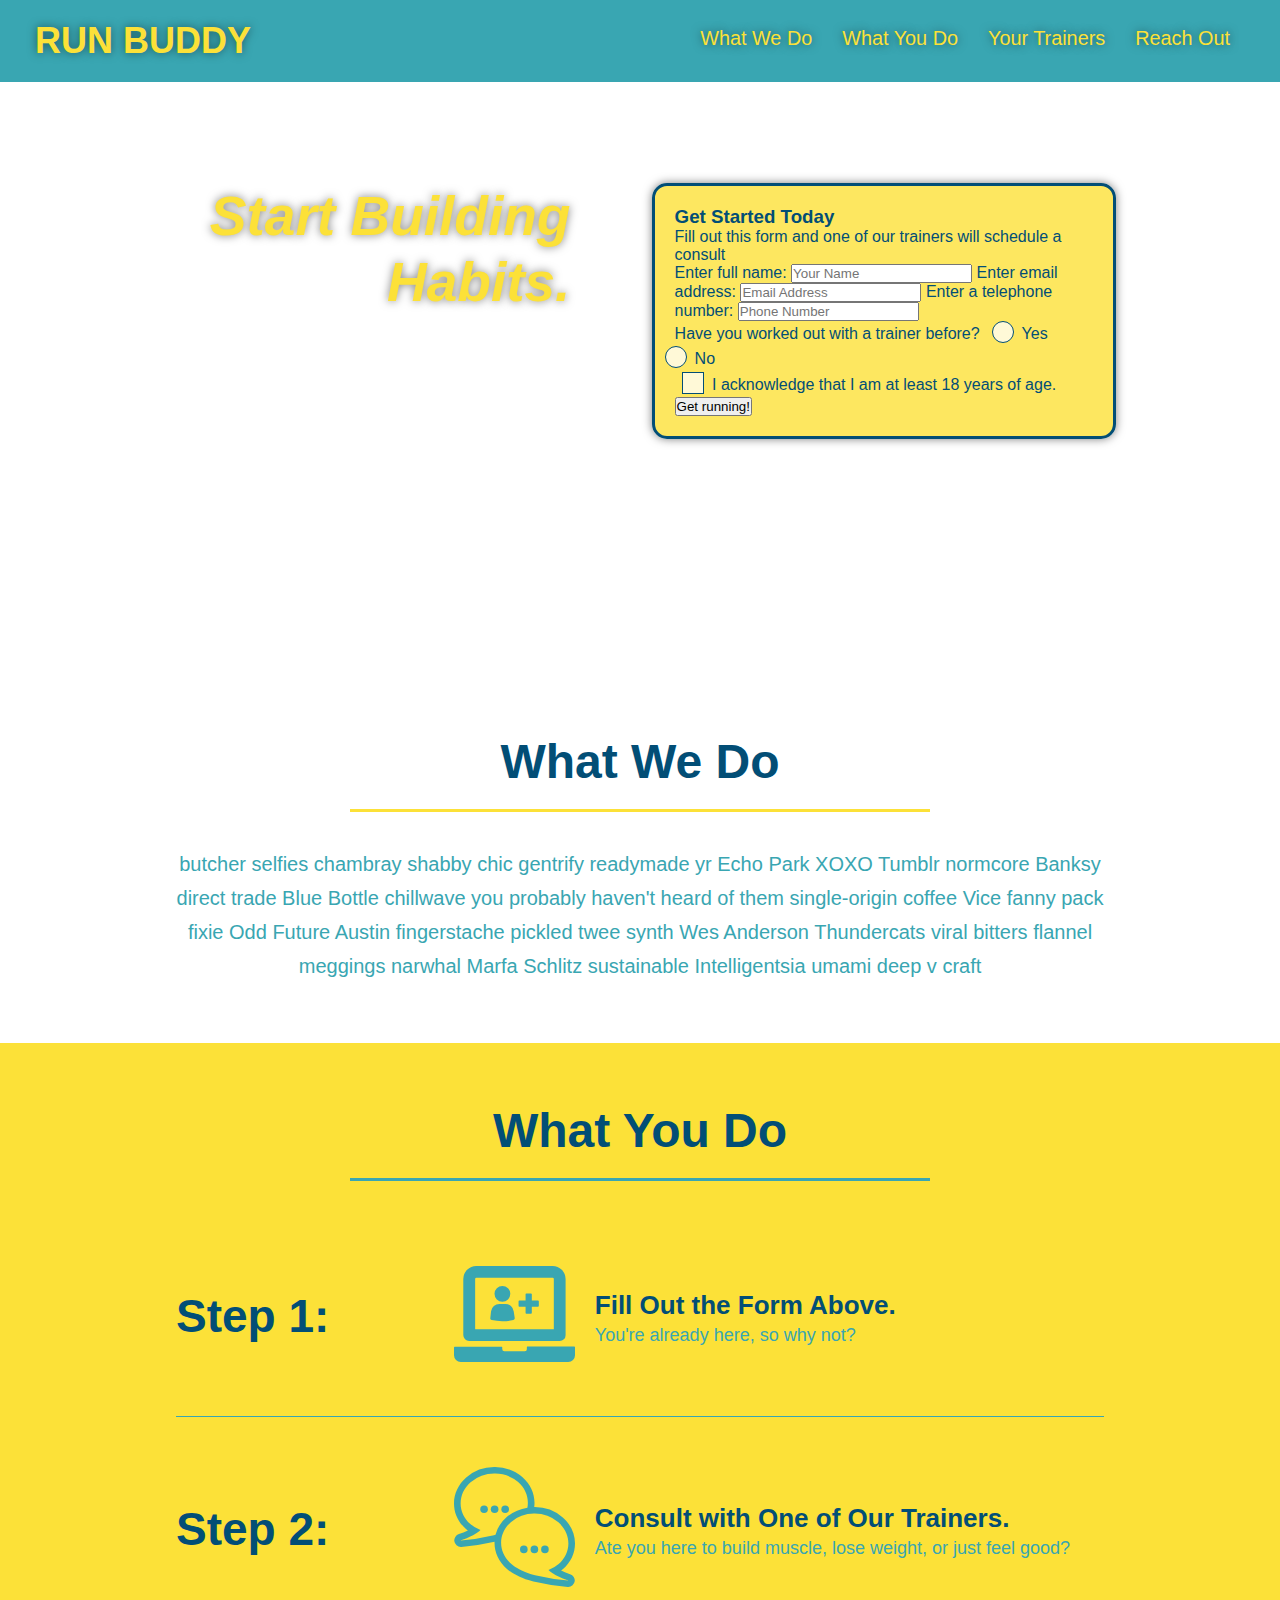
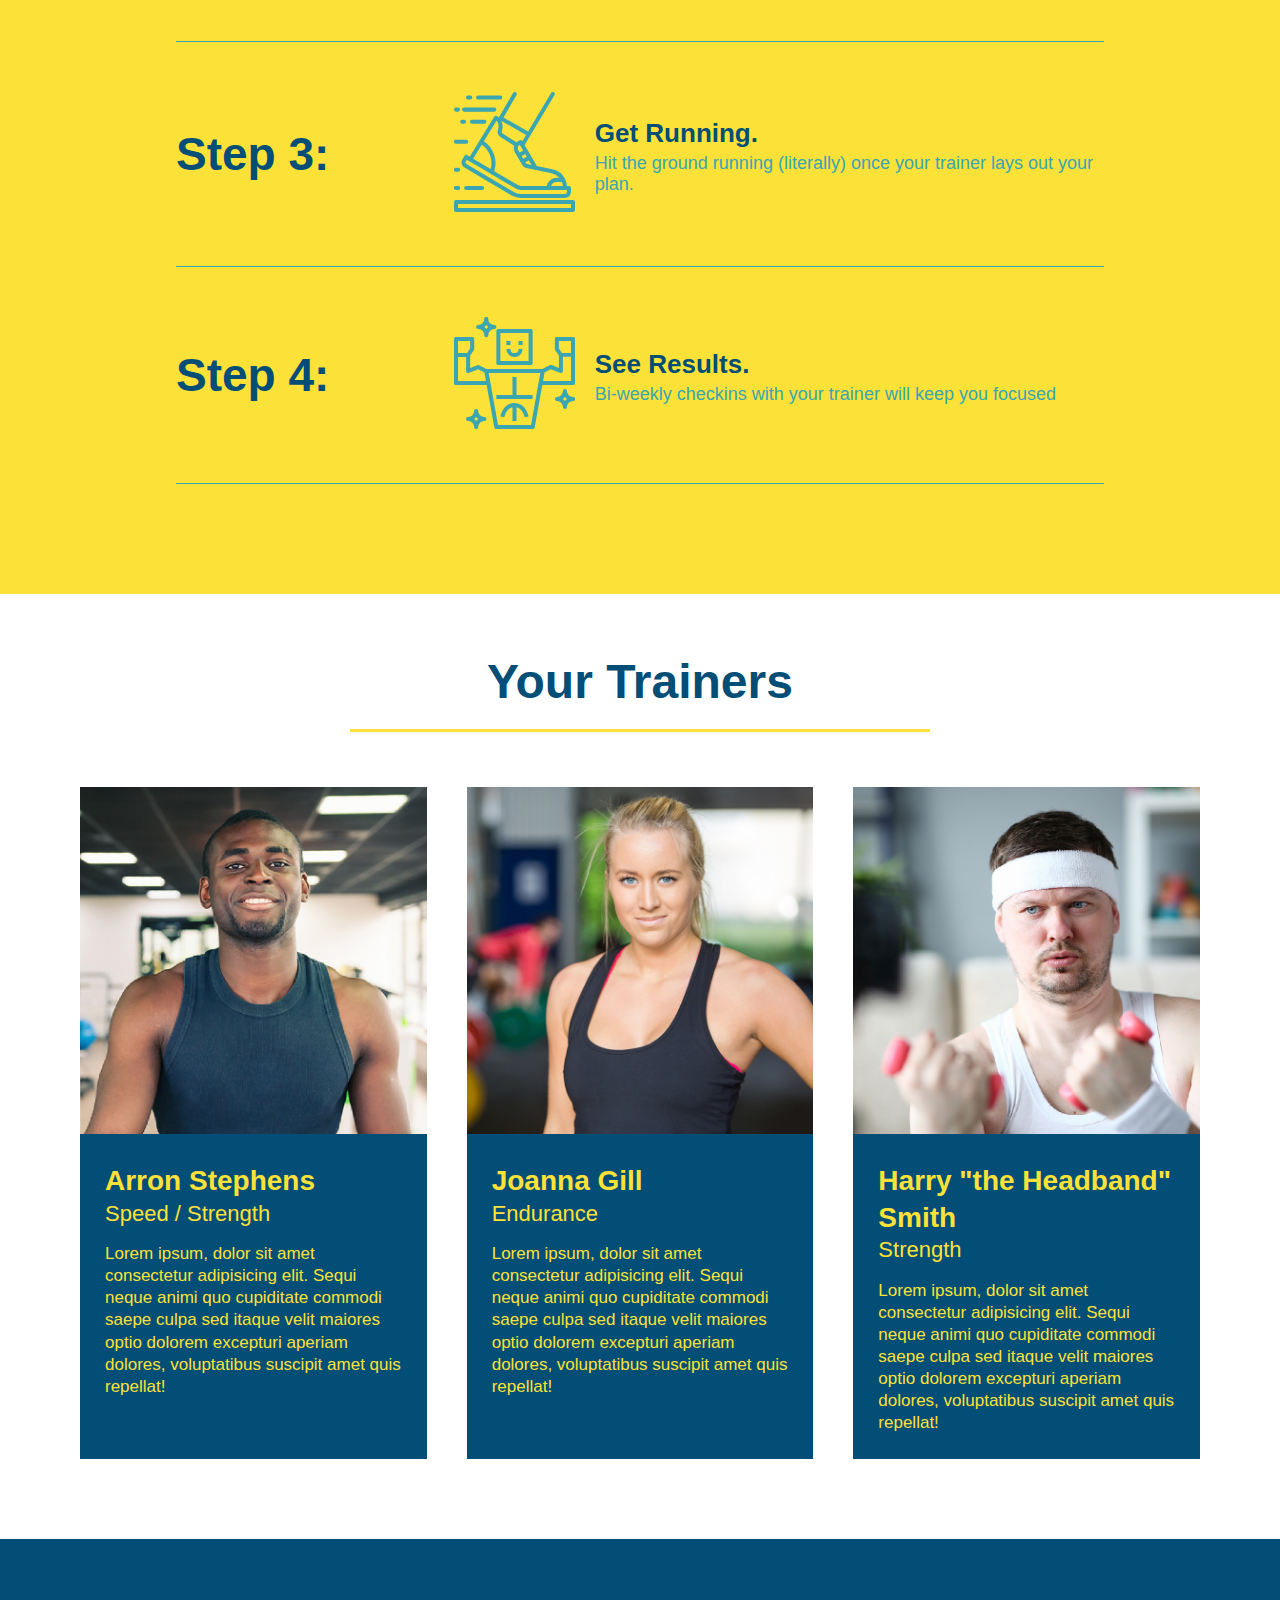
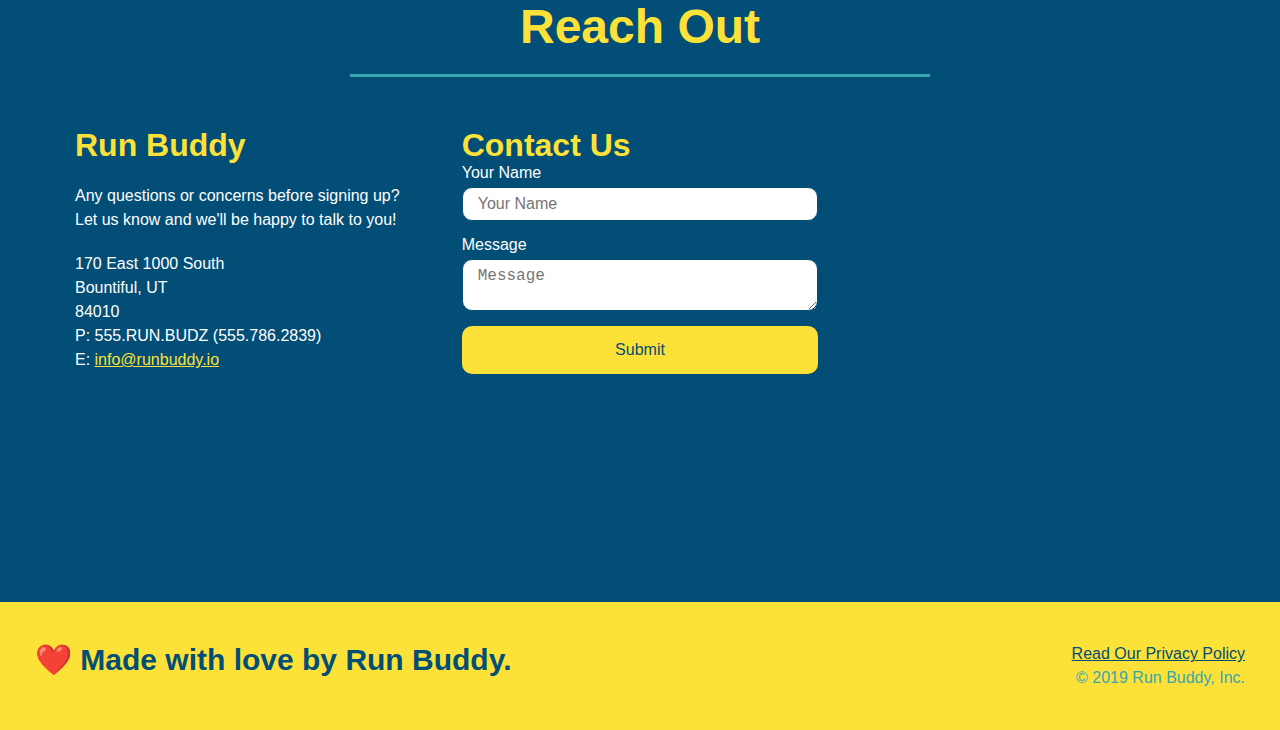
<file: index.html>
<!DOCTYPE html>
<html lang="en">
    <head>
        <meta charset="UTF-8" />
        <meta name="viewport" content="width=device-width, initial-scale=1.0" />
        <title>Run Buddy</title>
        <link rel="stylesheet" href="./assets/css/style.css" />
    </head>
    <body>
        <!-- navigation -->
        <header>
            <h1>
                <a href="/">RUN BUDDY</a>
            </h1>
            <nav>
                <!-- Unordered list element -->
                <ul>
                    <!-- List item element -->
                    <li>
                        <!-- Anchor element -->
                        <a href="#what-we-do">What We Do</a>
                    </li>
                    <li>
                        <a href="#what-you-do">What You Do</a>
                    </li>
                    <li>
                        <a href="#your-trainers">Your Trainers</a>
                    </li>
                    <li>
                        <a href="#reach-out">Reach Out</a>
                    </li>
                </ul>
            </nav>
        </header>

        <!-- hero/jumbotron -->
        <section class="hero">
            <div class="hero-cta">
                <h2>Start Building Habits.</h2>
                <p>
                seitan heirloom post-ironic pop-up iPhone mlkshk hella selfies fashion axe occupy readymade put a bird on it messenger bag Wes Anderson Schlitz plaid Bushwick church-key lo-fi skateboard slow-carb hashtag trust fund Williamsburg biodiesel fixie farm-to-table 8-bit banjo XOXO Banksy chillwave bicycle rights retro cliche tattooed bespoke irony mumblecore Shoreditch deep v polaroid McSweeney's bitters cray gentrify tofu Marfa you probably haven't heard of them yr banh mi asymmetrical art party selvage letterpress High Life.
                </p>
            </div>
            <div class="hero-form">
                <h3>Get Started Today</h3>
                <p>Fill out this form and one of our trainers will schedule a consult</p>
                <form>
                    <label for="name">Enter full name:</label>
                    <input type="text" placeholder="Your Name" name="name" id="name" />
                    <label for="email">Enter email address:</label>
                    <input type="email" placeholder="Email Address" name="email" id="email" />
                    <label for="phone">Enter a telephone number:</label>
                    <input type="tel" placeholder="Phone Number" name="phone" id="phone" />
                    <p>
                        Have you worked out with a trainer before?
                        <span class="radio-wrapper">
                            <input type="radio" name="trainer-confirm" id="trainer-yes" />
                            <label for="trainer-yes">Yes</label>
                        </span>
                        <span class="radio-wrapper">
                            <input type="radio" name="trainer-confirm" id="trainer-no" />
                            <label for="trainer-no">No</label>
                        </span>
                    </p>
                    <p>
                        <span class="checkbox-wrapper">
                            <input type="checkbox" name="age-confirm" id="checkbox" />
                            <label for="checkbox">I acknowledge that I am at least 18 years of age.</label>
                        </span>
                    </p>
                    <button type="submit">
                        Get running!
                    </button>
                </form>
            </div>
        </section>

        <!-- "what we do" section -->
        <section id="what-we-do" class="intro">
            <div class="flex-row">
                <h2 class="section-title primary-border">
                    What We Do
                </h2>
            </div>
            <div class="flex-row">
                <p>
                    butcher selfies chambray shabby chic gentrify readymade yr Echo Park XOXO Tumblr normcore Banksy direct trade Blue Bottle chillwave you probably haven't heard of them single-origin coffee Vice fanny pack fixie Odd Future Austin fingerstache pickled twee synth Wes Anderson Thundercats viral bitters flannel meggings narwhal Marfa Schlitz sustainable Intelligentsia umami deep v craft  
                </p>
            </div>
        </section>

        <!-- "what you do" section -->
        <section id="what-you-do" class="steps">
            <div class="flex-row">
                <h2 class="section-title secondary-border">
                    What You Do
                </h2>
            </div>
            
            <div class="step">
                <h3>Step 1:</h3>
                <div class="step-info">
                    <div class="step-img">
                        <img src="./assets/images/step-1.svg" alt="" />
                    </div>
                    <div class="step-text">
                        <h4>Fill Out the Form Above.</h4>
                        <p>You're already here, so why not?</p>
                    </div>
                </div>
            </div>

            <div class="step">
                <h3>Step 2:</h3>
                <div class="step-info">
                    <div class="step-img">
                        <img src="./assets/images/step-2.svg" alt="" />
                    </div>
                    <div class="step-text">
                        <h4>Consult with One of Our Trainers.</h4>
                        <p>Ate you here to build muscle, lose weight, or just feel good?</p>
                    </div>
                </div>
            </div>

            <div class="step">
                <h3>Step 3:</h3>
                <div class="step-info">
                    <div class="step-img">
                        <img src="./assets/images/step-3.svg" alt="" />
                    </div>
                    <div class="step-text">
                        <h4>Get Running.</h4>
                        <p>Hit the ground running (literally) once your trainer lays out your plan.</p>
                    </div>
                </div>
            </div>

            <div class="step">
                <h3>Step 4:</h3>
                <div class="step-info">
                    <div class="step-img">
                        <img src="./assets/images/step-4.svg" alt="" />
                    </div>
                    <div class="step-text">
                        <h4>See Results.</h4>
                        <p>Bi-weekly checkins with your trainer will keep you focused</p>
                    </div>
                </div>
            </div>
        </section>

        <!-- "your trainers" section -->
        <section id="your-trainers">
            <div class="flex-row">
                <h2 class="section-title primary-border">
                    Your Trainers
                </h2>
            </div>
            <div class="trainers">
                <article class="trainer">
                    <img src="./assets/images/01-05-trainers/trainer-1.jpg" alt="Arron Stephens in his workout clothes, ready to pump iron" />
                    <div class="trainer-bio">
                        <h3 class="trainer-name">Arron Stephens</h3>
                        <h4 class="trainer-role">Speed / Strength</h4>
                        <p>
                            Lorem ipsum, dolor sit amet consectetur adipisicing elit. Sequi neque animi quo cupiditate commodi saepe culpa sed
                            itaque velit maiores optio dolorem excepturi aperiam dolores, voluptatibus suscipit amet quis repellat!
                        </p>
                    </div>
                </article>
                <article class="trainer">
                    <img src="./assets/images/01-05-trainers/trainer-2.jpg" alt="Joanna Gill cooling off after a workout" />
                    <div class="trainer-bio">
                        <h3 class="trainer-name">Joanna Gill</h3>
                        <h4 class="trainer-role">Endurance</h4>
                        <p>
                            Lorem ipsum, dolor sit amet consectetur adipisicing elit. Sequi neque animi quo cupiditate commodi saepe culpa sed
                            itaque velit maiores optio dolorem excepturi aperiam dolores, voluptatibus suscipit amet quis repellat!
                        </p>
                    </div>
                </article>
                <article class="trainer">
                    <img src="./assets/images/01-05-trainers/trainer-3.jpg" alt="Harry Smith wearing a headband and lifting comically small pink weights" />
                    <div class="trainer-bio">
                        <h3 class="trainer-name">Harry "the Headband" Smith</h3>
                        <h4 class="trainer-role">Strength</h4>
                        <p>
                            Lorem ipsum, dolor sit amet consectetur adipisicing elit. Sequi neque animi quo cupiditate commodi saepe culpa sed
                            itaque velit maiores optio dolorem excepturi aperiam dolores, voluptatibus suscipit amet quis repellat!
                        </p>
                    </div>
                </article>
            </div>
        </section>

        <!-- "reach out" section -->
        <section id="reach-out" class="contact">
            <div class="flex-row">
                <h2 class="section-title secondary-border">
                    Reach Out
                </h2>
            </div>
            <div class="contact-info">
                <div>
                    <h3>Run Buddy</h3>
                    <p>
                        Any questions or concerns before signing up?
                        <br />
                        Let us know and we'll be happy to talk to you!
                    </p>

                    <address>
                        170 East 1000 South <br/>
                        Bountiful, UT <br/>
                        84010 <br />
                        P: 555.RUN.BUDZ (555.786.2839)<br/>
                        E: <a href="mailto:info@runbuddy.io">info@runbuddy.io</a>
                    </address>

                </div>

                <div class="contact-form">
                    <h3>Contact Us</h3>
                    <form>
                        <label for="contact-name">Your Name</label>
                        <input type="text" id="contact-name" placeholder="Your Name" />
                
                        <label for="contact-message">Message</label>
                        <textarea id="contact-message" placeholder="Message"></textarea>
                
                        <button type="submit">Submit</button>
                    </form>
                </div>

                <iframe 
                src="https://www.google.com/maps/embed?pb=!1m18!1m12!1m3!1d3016.660239959687!2d-111.8768672430954!3d40.87932986010358!2m3!1f0!2f0!3f0!3m2!1i1024!2i768!4f13.1!3m3!1m2!1s0x8752f7edb2f5f105%3A0xa8e3f8367da52e13!2s170%20E%201000%20S%2C%20Bountiful%2C%20UT%2084010!5e0!3m2!1sen!2sus!4v1643474923451!5m2!1sen!2sus"
                style="border:0;" 
                allowfullscreen="" 
                loading="lazy">
                </iframe>
                
            </div>
        </section>

        <!-- footer -->
        <footer>
            <h2>❤️ Made with love by Run Buddy.</h2>
            <div>
                <a href="./privacy-policy.html">Read Our Privacy Policy</a><br />
                &copy; 2019 Run Buddy, Inc.
            </div>
        </footer>

    </body>
</html>
</file>
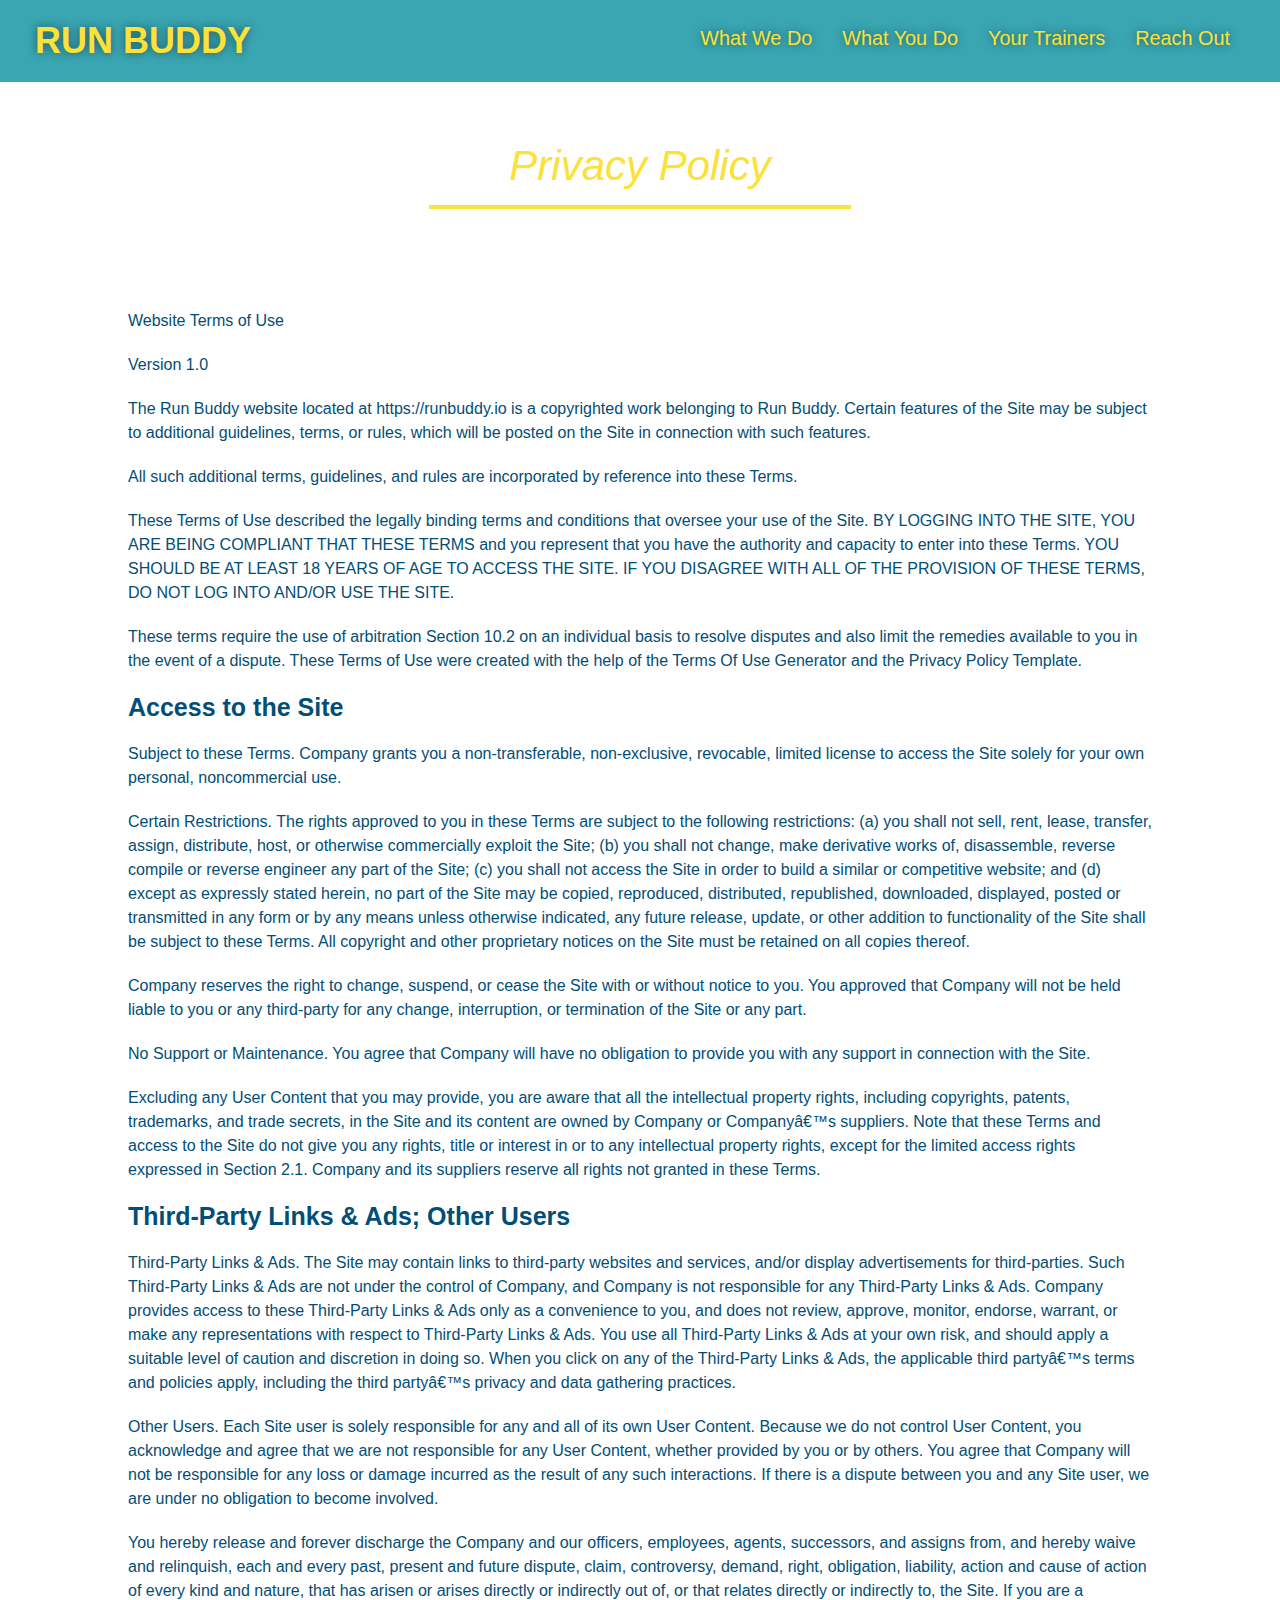
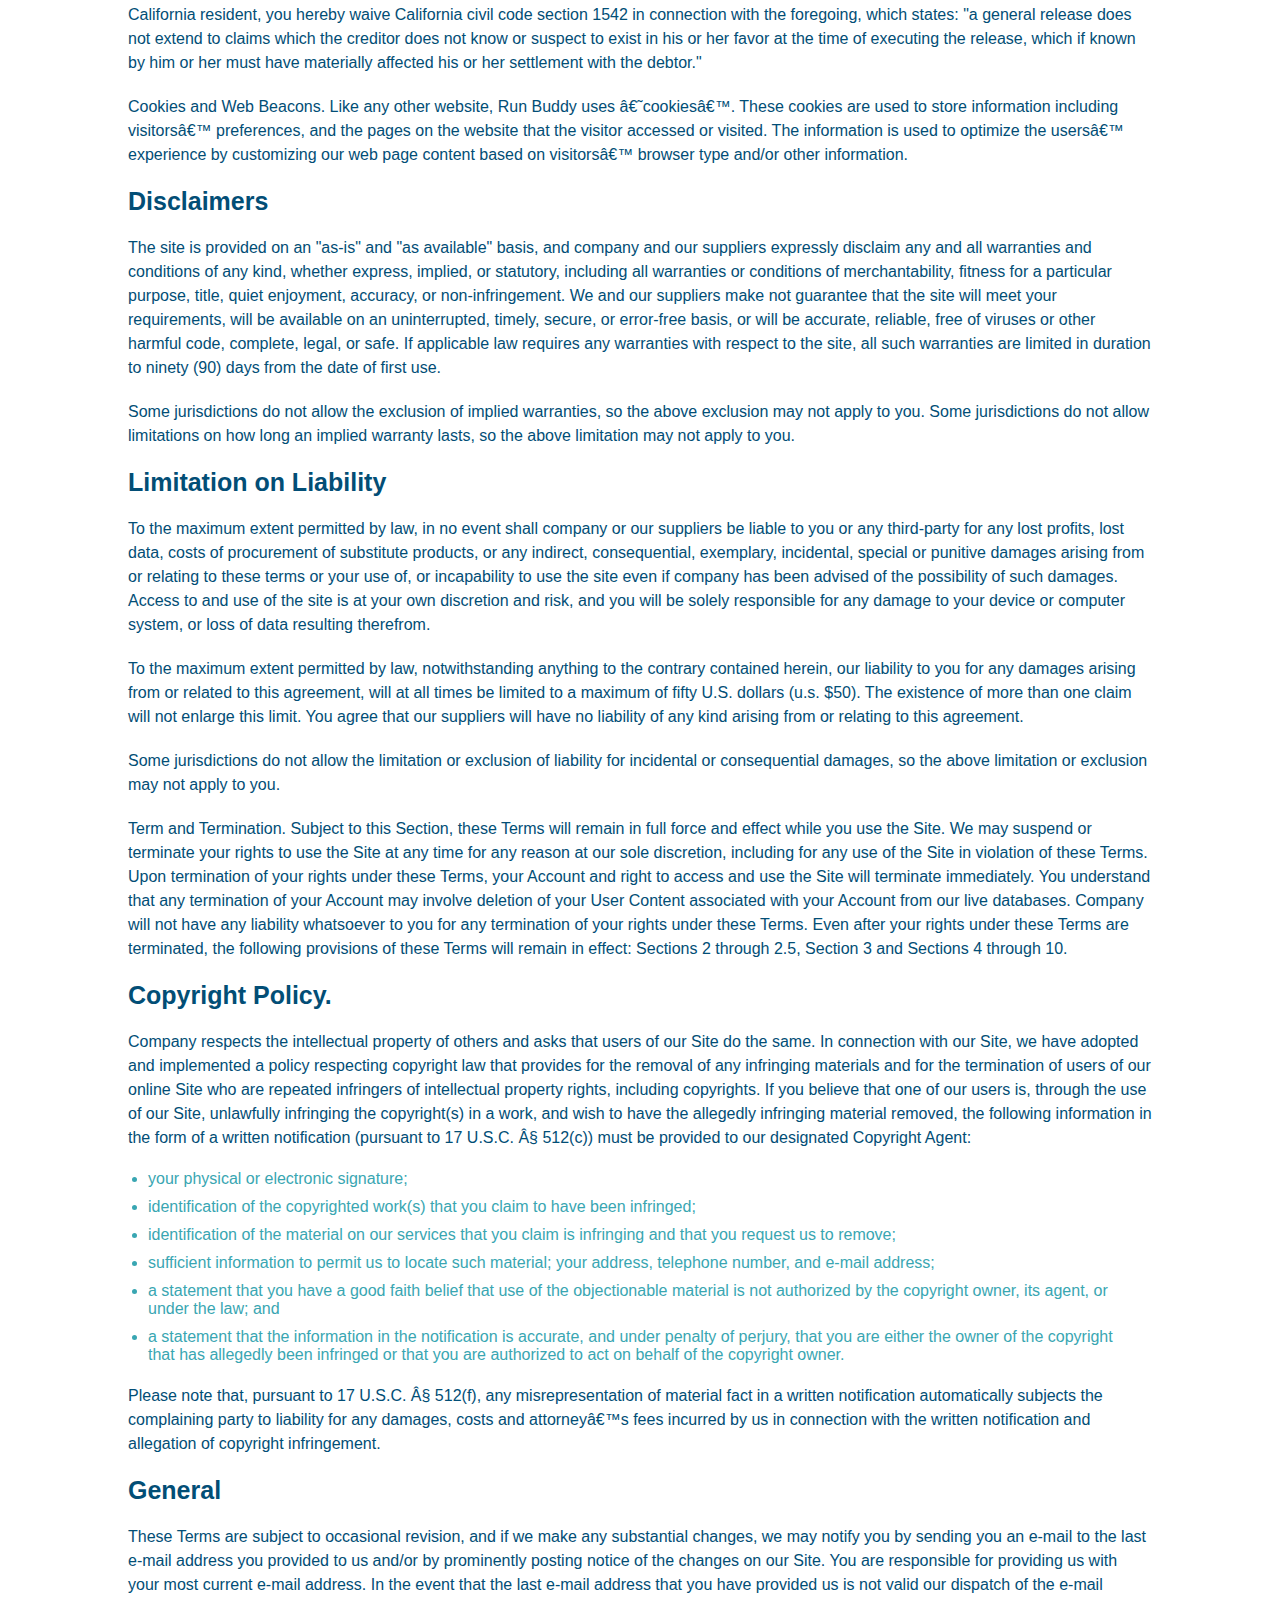
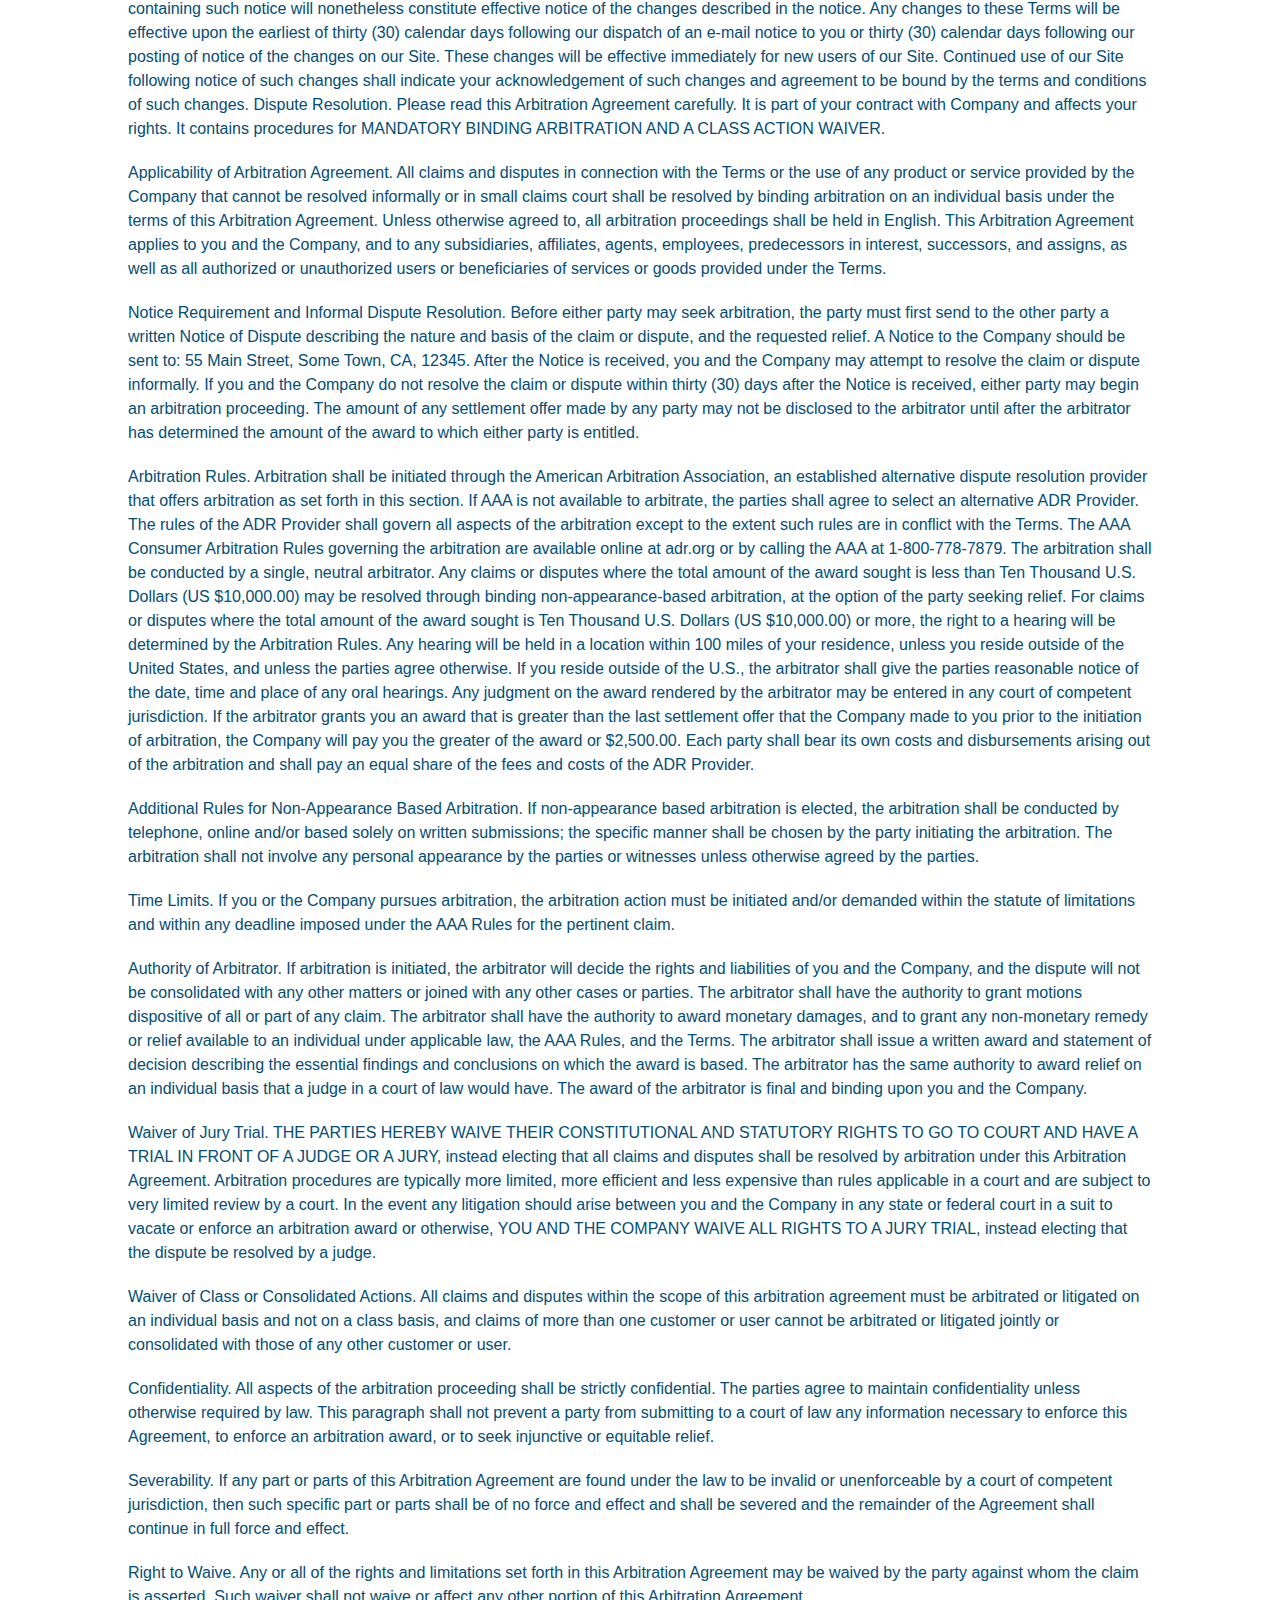
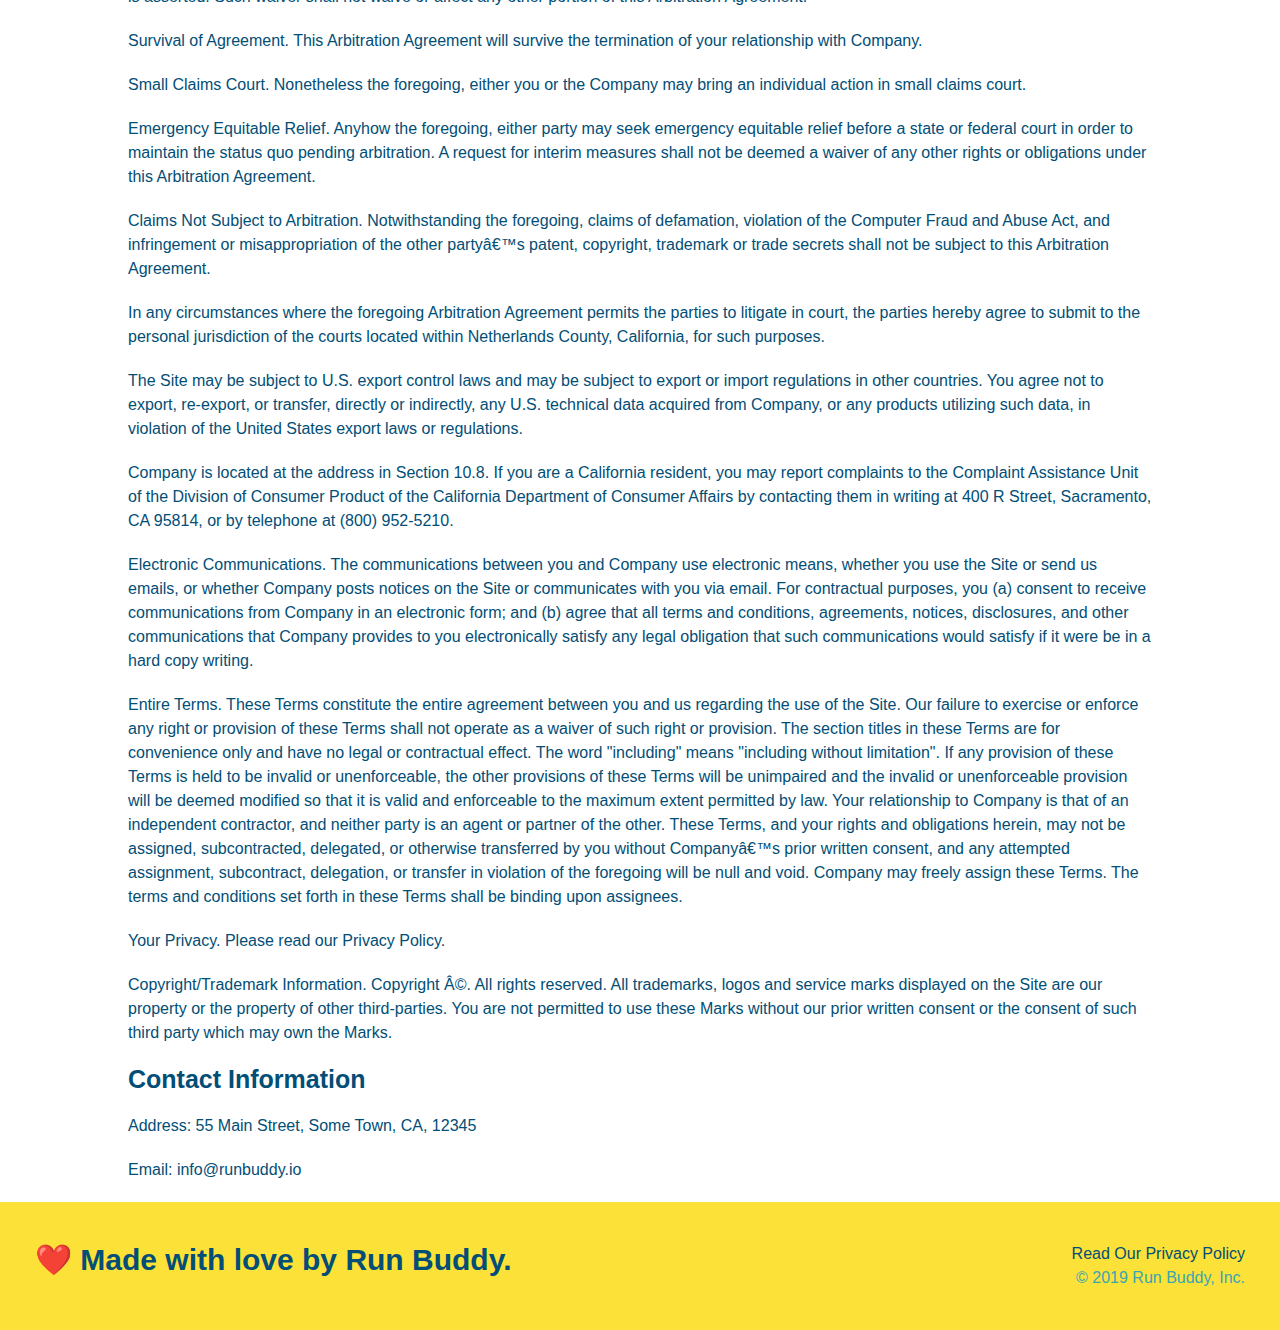
<file: privacy-policy.html>
<!DOCTYPE html>
<html lang="en">
    <head>
        <meta charset="UTF-8" />
        <meta name="viewport" content="width=device-width, initial-scale=1.0" />
        <title>Privacy Policy - Run Buddy</title>
        <link rel="stylesheet" href="./assets/css/style.css" />
        <link rel="stylesheet" href="./assets/css/secondary-styles.css" />
    </head>
    <body>
        <header>
            <h1>
                <a href="/">RUN BUDDY</a>
            </h1>
            <nav>
                <!-- Unordered list element -->
                <ul>
                    <!-- List item element -->
                    <li>
                        <!-- Anchor element -->
                        <a href="./index.html#what-we-do">What We Do</a>
                    </li>
                    <li>
                        <a href="./index.html#what-you-do">What You Do</a>
                    </li>
                    <li>
                        <a href="./index.html#your-trainers">Your Trainers</a>
                    </li>
                    <li>
                        <a href="./index.html#reach-out">Reach Out</a>
                    </li>
                </ul>
            </nav>
        </header>
        <section class="hero hero-secondary">
            <h2 class="page-title">
                Privacy Policy
            </h2>
        </section>
        <article class="secondary-content">

      <p>
        Website Terms of Use
      </p>

      <p>
        Version 1.0
      </p>

      <p>
        The Run Buddy website located at https://runbuddy.io is a copyrighted work belonging to Run Buddy. Certain
        features of the Site may be subject to additional guidelines, terms, or rules, which will be posted on the Site
        in connection with such features.
      </p>

      <p>
        All such additional terms, guidelines, and rules are incorporated by reference into these Terms.
      </p>

      <p>
        These Terms of Use described the legally binding terms and conditions that oversee your use of the Site. BY
        LOGGING INTO THE SITE, YOU ARE BEING COMPLIANT THAT THESE TERMS and you represent that you have the authority
        and capacity to enter into these Terms. YOU SHOULD BE AT LEAST 18 YEARS OF AGE TO ACCESS THE SITE. IF YOU
        DISAGREE WITH ALL OF THE PROVISION OF THESE TERMS, DO NOT LOG INTO AND/OR USE THE SITE.
      </p>

      <p>
        These terms require the use of arbitration Section 10.2 on an individual basis to resolve disputes and also
        limit the remedies available to you in the event of a dispute. These Terms of Use were created with the help of
        the Terms Of Use Generator and the Privacy Policy Template.
      </p>

      <h3>
        Access to the Site
      </h3>

      <p>
        Subject to these Terms. Company grants you a non-transferable, non-exclusive, revocable, limited license to
        access the Site solely for your own personal, noncommercial use.
      </p>

      <p>
        Certain Restrictions. The rights approved to you in these Terms are subject to the following restrictions: (a)
        you shall not sell, rent, lease, transfer, assign, distribute, host, or otherwise commercially exploit the Site;
        (b) you shall not change, make derivative works of, disassemble, reverse compile or reverse engineer any part of
        the Site; (c) you shall not access the Site in order to build a similar or competitive website; and (d) except
        as expressly stated herein, no part of the Site may be copied, reproduced, distributed, republished, downloaded,
        displayed, posted or transmitted in any form or by any means unless otherwise indicated, any future release,
        update, or other addition to functionality of the Site shall be subject to these Terms. All copyright and other
        proprietary notices on the Site must be retained on all copies thereof.
      </p>

      <p>
        Company reserves the right to change, suspend, or cease the Site with or without notice to you. You approved
        that Company will not be held liable to you or any third-party for any change, interruption, or termination of
        the Site or any part.
      </p>

      <p>
        No Support or Maintenance. You agree that Company will have no obligation to provide you with any support in
        connection with the Site.
      </p>

      <p>
        Excluding any User Content that you may provide, you are aware that all the intellectual property rights,
        including copyrights, patents, trademarks, and trade secrets, in the Site and its content are owned by Company
        or Companyâ€™s suppliers. Note that these Terms and access to the Site do not give you any rights, title or
        interest in or to any intellectual property rights, except for the limited access rights expressed in Section
        2.1. Company and its suppliers reserve all rights not granted in these Terms.
      </p>

      <h3>
        Third-Party Links & Ads; Other Users
      </h3>

      <p>
        Third-Party Links & Ads. The Site may contain links to third-party websites and services, and/or display
        advertisements for third-parties. Such Third-Party Links & Ads are not under the control of Company, and Company
        is not responsible for any Third-Party Links & Ads. Company provides access to these Third-Party Links & Ads
        only as a convenience to you, and does not review, approve, monitor, endorse, warrant, or make any
        representations with respect to Third-Party Links & Ads. You use all Third-Party Links & Ads at your own risk,
        and should apply a suitable level of caution and discretion in doing so. When you click on any of the
        Third-Party Links & Ads, the applicable third partyâ€™s terms and policies apply, including the third partyâ€™s
        privacy and data gathering practices.
      </p>

      <p>
        Other Users. Each Site user is solely responsible for any and all of its own User Content. Because we do not
        control User Content, you acknowledge and agree that we are not responsible for any User Content, whether
        provided by you or by others. You agree that Company will not be responsible for any loss or damage incurred as
        the result of any such interactions. If there is a dispute between you and any Site user, we are under no
        obligation to become involved.
      </p>

      <p>
        You hereby release and forever discharge the Company and our officers, employees, agents, successors, and
        assigns from, and hereby waive and relinquish, each and every past, present and future dispute, claim,
        controversy, demand, right, obligation, liability, action and cause of action of every kind and nature, that has
        arisen or arises directly or indirectly out of, or that relates directly or indirectly to, the Site. If you are
        a California resident, you hereby waive California civil code section 1542 in connection with the foregoing,
        which states: "a general release does not extend to claims which the creditor does not know or suspect to exist
        in his or her favor at the time of executing the release, which if known by him or her must have materially
        affected his or her settlement with the debtor."
      </p>

      <p>
        Cookies and Web Beacons. Like any other website, Run Buddy uses â€˜cookiesâ€™. These cookies are used to store
        information including visitorsâ€™ preferences, and the pages on the website that the visitor accessed or visited.
        The information is used to optimize the usersâ€™ experience by customizing our web page content based on visitorsâ€™
        browser type and/or other information.
      </p>

      <h3>
        Disclaimers
      </h3>

      <p>
        The site is provided on an "as-is" and "as available" basis, and company and our suppliers expressly disclaim
        any and all warranties and conditions of any kind, whether express, implied, or statutory, including all
        warranties or conditions of merchantability, fitness for a particular purpose, title, quiet enjoyment, accuracy,
        or non-infringement. We and our suppliers make not guarantee that the site will meet your requirements, will be
        available on an uninterrupted, timely, secure, or error-free basis, or will be accurate, reliable, free of
        viruses or other harmful code, complete, legal, or safe. If applicable law requires any warranties with respect
        to the site, all such warranties are limited in duration to ninety (90) days from the date of first use.
      </p>

      <p>
        Some jurisdictions do not allow the exclusion of implied warranties, so the above exclusion may not apply to
        you. Some jurisdictions do not allow limitations on how long an implied warranty lasts, so the above limitation
        may not apply to you.
      </p>

      <h3>
        Limitation on Liability
      </h3>

      <p>
        To the maximum extent permitted by law, in no event shall company or our suppliers be liable to you or any
        third-party for any lost profits, lost data, costs of procurement of substitute products, or any indirect,
        consequential, exemplary, incidental, special or punitive damages arising from or relating to these terms or
        your use of, or incapability to use the site even if company has been advised of the possibility of such
        damages. Access to and use of the site is at your own discretion and risk, and you will be solely responsible
        for any damage to your device or computer system, or loss of data resulting therefrom.
      </p>

      <p>
        To the maximum extent permitted by law, notwithstanding anything to the contrary contained herein, our liability
        to you for any damages arising from or related to this agreement, will at all times be limited to a maximum of
        fifty U.S. dollars (u.s. $50). The existence of more than one claim will not enlarge this limit. You agree that
        our suppliers will have no liability of any kind arising from or relating to this agreement.
      </p>

      <p>
        Some jurisdictions do not allow the limitation or exclusion of liability for incidental or consequential
        damages, so the above limitation or exclusion may not apply to you.
      </p>

      <p>
        Term and Termination. Subject to this Section, these Terms will remain in full force and effect while you use
        the Site. We may suspend or terminate your rights to use the Site at any time for any reason at our sole
        discretion, including for any use of the Site in violation of these Terms. Upon termination of your rights under
        these Terms, your Account and right to access and use the Site will terminate immediately. You understand that
        any termination of your Account may involve deletion of your User Content associated with your Account from our
        live databases. Company will not have any liability whatsoever to you for any termination of your rights under
        these Terms. Even after your rights under these Terms are terminated, the following provisions of these Terms
        will remain in effect: Sections 2 through 2.5, Section 3 and Sections 4 through 10.
      </p>

      <h3>
        Copyright Policy.
      </h3>

      <p>
        Company respects the intellectual property of others and asks that users of our Site do the same. In connection
        with our Site, we have adopted and implemented a policy respecting copyright law that provides for the removal
        of any infringing materials and for the termination of users of our online Site who are repeated infringers of
        intellectual property rights, including copyrights. If you believe that one of our users is, through the use of
        our Site, unlawfully infringing the copyright(s) in a work, and wish to have the allegedly infringing material
        removed, the following information in the form of a written notification (pursuant to 17 U.S.C. Â§ 512(c)) must
        be provided to our designated Copyright Agent:
      </p>

      <ul>
        <li>
          your physical or electronic signature;
        </li>
        <li>
          identification of the copyrighted work(s) that you claim to have been infringed;
        </li>
        <li>
          identification of the material on our services that you claim is infringing and that you request us to remove;
        </li>
        <li>
          sufficient information to permit us to locate such material; your address, telephone number, and e-mail
          address;
        </li>
        <li>
          a statement that you have a good faith belief that use of the objectionable material is not authorized by the
          copyright owner, its agent, or under the law; and
        </li>
        <li>
          a statement that the information in the notification is accurate, and under penalty of perjury, that you are
          either the owner of the copyright that has allegedly been infringed or that you are authorized to act on
          behalf of the copyright owner.
        </li>
      </ul>

      <p>
        Please note that, pursuant to 17 U.S.C. Â§ 512(f), any misrepresentation of material fact in a written
        notification automatically subjects the complaining party to liability for any damages, costs and attorneyâ€™s
        fees incurred by us in connection with the written notification and allegation of copyright infringement.
      </p>

      <h3>
        General
      </h3>

      <p>
        These Terms are subject to occasional revision, and if we make any substantial changes, we may notify you by
        sending you an e-mail to the last e-mail address you provided to us and/or by prominently posting notice of the
        changes on our Site. You are responsible for providing us with your most current e-mail address. In the event
        that the last e-mail address that you have provided us is not valid our dispatch of the e-mail containing such
        notice will nonetheless constitute effective notice of the changes described in the notice. Any changes to these
        Terms will be effective upon the earliest of thirty (30) calendar days following our dispatch of an e-mail
        notice to you or thirty (30) calendar days following our posting of notice of the changes on our Site. These
        changes will be effective immediately for new users of our Site. Continued use of our Site following notice of
        such changes shall indicate your acknowledgement of such changes and agreement to be bound by the terms and
        conditions of such changes. Dispute Resolution. Please read this Arbitration Agreement carefully. It is part of
        your contract with Company and affects your rights. It contains procedures for MANDATORY BINDING ARBITRATION AND
        A CLASS ACTION WAIVER.
      </p>

      <p>
        Applicability of Arbitration Agreement. All claims and disputes in connection with the Terms or the use of any
        product or service provided by the Company that cannot be resolved informally or in small claims court shall be
        resolved by binding arbitration on an individual basis under the terms of this Arbitration Agreement. Unless
        otherwise agreed to, all arbitration proceedings shall be held in English. This Arbitration Agreement applies to
        you and the Company, and to any subsidiaries, affiliates, agents, employees, predecessors in interest,
        successors, and assigns, as well as all authorized or unauthorized users or beneficiaries of services or goods
        provided under the Terms.
      </p>

      <p>
        Notice Requirement and Informal Dispute Resolution. Before either party may seek arbitration, the party must
        first send to the other party a written Notice of Dispute describing the nature and basis of the claim or
        dispute, and the requested relief. A Notice to the Company should be sent to: 55 Main Street, Some Town, CA,
        12345. After the Notice is received, you and the Company may attempt to resolve the claim or dispute informally.
        If you and the Company do not resolve the claim or dispute within thirty (30) days after the Notice is received,
        either party may begin an arbitration proceeding. The amount of any settlement offer made by any party may not
        be disclosed to the arbitrator until after the arbitrator has determined the amount of the award to which either
        party is entitled.
      </p>

      <p>
        Arbitration Rules. Arbitration shall be initiated through the American Arbitration Association, an established
        alternative dispute resolution provider that offers arbitration as set forth in this section. If AAA is not
        available to arbitrate, the parties shall agree to select an alternative ADR Provider. The rules of the ADR
        Provider shall govern all aspects of the arbitration except to the extent such rules are in conflict with the
        Terms. The AAA Consumer Arbitration Rules governing the arbitration are available online at adr.org or by
        calling the AAA at 1-800-778-7879. The arbitration shall be conducted by a single, neutral arbitrator. Any
        claims or disputes where the total amount of the award sought is less than Ten Thousand U.S. Dollars (US
        $10,000.00) may be resolved through binding non-appearance-based arbitration, at the option of the party seeking
        relief. For claims or disputes where the total amount of the award sought is Ten Thousand U.S. Dollars (US
        $10,000.00) or more, the right to a hearing will be determined by the Arbitration Rules. Any hearing will be
        held in a location within 100 miles of your residence, unless you reside outside of the United States, and
        unless the parties agree otherwise. If you reside outside of the U.S., the arbitrator shall give the parties
        reasonable notice of the date, time and place of any oral hearings. Any judgment on the award rendered by the
        arbitrator may be entered in any court of competent jurisdiction. If the arbitrator grants you an award that is
        greater than the last settlement offer that the Company made to you prior to the initiation of arbitration, the
        Company will pay you the greater of the award or $2,500.00. Each party shall bear its own costs and
        disbursements arising out of the arbitration and shall pay an equal share of the fees and costs of the ADR
        Provider.
      </p>

      <p>
        Additional Rules for Non-Appearance Based Arbitration. If non-appearance based arbitration is elected, the
        arbitration shall be conducted by telephone, online and/or based solely on written submissions; the specific
        manner shall be chosen by the party initiating the arbitration. The arbitration shall not involve any personal
        appearance by the parties or witnesses unless otherwise agreed by the parties.
      </p>

      <p>
        Time Limits. If you or the Company pursues arbitration, the arbitration action must be initiated and/or demanded
        within the statute of limitations and within any deadline imposed under the AAA Rules for the pertinent claim.
      </p>

      <p>
        Authority of Arbitrator. If arbitration is initiated, the arbitrator will decide the rights and liabilities of
        you and the Company, and the dispute will not be consolidated with any other matters or joined with any other
        cases or parties. The arbitrator shall have the authority to grant motions dispositive of all or part of any
        claim. The arbitrator shall have the authority to award monetary damages, and to grant any non-monetary remedy
        or relief available to an individual under applicable law, the AAA Rules, and the Terms. The arbitrator shall
        issue a written award and statement of decision describing the essential findings and conclusions on which the
        award is based. The arbitrator has the same authority to award relief on an individual basis that a judge in a
        court of law would have. The award of the arbitrator is final and binding upon you and the Company.
      </p>

      <p>
        Waiver of Jury Trial. THE PARTIES HEREBY WAIVE THEIR CONSTITUTIONAL AND STATUTORY RIGHTS TO GO TO COURT AND HAVE
        A TRIAL IN FRONT OF A JUDGE OR A JURY, instead electing that all claims and disputes shall be resolved by
        arbitration under this Arbitration Agreement. Arbitration procedures are typically more limited, more efficient
        and less expensive than rules applicable in a court and are subject to very limited review by a court. In the
        event any litigation should arise between you and the Company in any state or federal court in a suit to vacate
        or enforce an arbitration award or otherwise, YOU AND THE COMPANY WAIVE ALL RIGHTS TO A JURY TRIAL, instead
        electing that the dispute be resolved by a judge.
      </p>

      <p>
        Waiver of Class or Consolidated Actions. All claims and disputes within the scope of this arbitration agreement
        must be arbitrated or litigated on an individual basis and not on a class basis, and claims of more than one
        customer or user cannot be arbitrated or litigated jointly or consolidated with those of any other customer or
        user.
      </p>

      <p>
        Confidentiality. All aspects of the arbitration proceeding shall be strictly confidential. The parties agree to
        maintain confidentiality unless otherwise required by law. This paragraph shall not prevent a party from
        submitting to a court of law any information necessary to enforce this Agreement, to enforce an arbitration
        award, or to seek injunctive or equitable relief.
      </p>

      <p>
        Severability. If any part or parts of this Arbitration Agreement are found under the law to be invalid or
        unenforceable by a court of competent jurisdiction, then such specific part or parts shall be of no force and
        effect and shall be severed and the remainder of the Agreement shall continue in full force and effect.
      </p>

      <p>
        Right to Waive. Any or all of the rights and limitations set forth in this Arbitration Agreement may be waived
        by the party against whom the claim is asserted. Such waiver shall not waive or affect any other portion of this
        Arbitration Agreement.
      </p>

      <p>
        Survival of Agreement. This Arbitration Agreement will survive the termination of your relationship with
        Company.
      </p>

      <p>
        Small Claims Court. Nonetheless the foregoing, either you or the Company may bring an individual action in small
        claims court.
      </p>

      <p>
        Emergency Equitable Relief. Anyhow the foregoing, either party may seek emergency equitable relief before a
        state or federal court in order to maintain the status quo pending arbitration. A request for interim measures
        shall not be deemed a waiver of any other rights or obligations under this Arbitration Agreement.
      </p>

      <p>
        Claims Not Subject to Arbitration. Notwithstanding the foregoing, claims of defamation, violation of the
        Computer Fraud and Abuse Act, and infringement or misappropriation of the other partyâ€™s patent, copyright,
        trademark or trade secrets shall not be subject to this Arbitration Agreement.
      </p>

      <p>
        In any circumstances where the foregoing Arbitration Agreement permits the parties to litigate in court, the
        parties hereby agree to submit to the personal jurisdiction of the courts located within Netherlands County,
        California, for such purposes.
      </p>

      <p>
        The Site may be subject to U.S. export control laws and may be subject to export or import regulations in other
        countries. You agree not to export, re-export, or transfer, directly or indirectly, any U.S. technical data
        acquired from Company, or any products utilizing such data, in violation of the United States export laws or
        regulations.
      </p>

      <p>
        Company is located at the address in Section 10.8. If you are a California resident, you may report complaints
        to the Complaint Assistance Unit of the Division of Consumer Product of the California Department of Consumer
        Affairs by contacting them in writing at 400 R Street, Sacramento, CA 95814, or by telephone at (800) 952-5210.
      </p>

      <p>
        Electronic Communications. The communications between you and Company use electronic means, whether you use the
        Site or send us emails, or whether Company posts notices on the Site or communicates with you via email. For
        contractual purposes, you (a) consent to receive communications from Company in an electronic form; and (b)
        agree that all terms and conditions, agreements, notices, disclosures, and other communications that Company
        provides to you electronically satisfy any legal obligation that such communications would satisfy if it were be
        in a hard copy writing.
      </p>

      <p>
        Entire Terms. These Terms constitute the entire agreement between you and us regarding the use of the Site. Our
        failure to exercise or enforce any right or provision of these Terms shall not operate as a waiver of such right
        or provision. The section titles in these Terms are for convenience only and have no legal or contractual
        effect. The word "including" means "including without limitation". If any provision of these Terms is held to be
        invalid or unenforceable, the other provisions of these Terms will be unimpaired and the invalid or
        unenforceable provision will be deemed modified so that it is valid and enforceable to the maximum extent
        permitted by law. Your relationship to Company is that of an independent contractor, and neither party is an
        agent or partner of the other. These Terms, and your rights and obligations herein, may not be assigned,
        subcontracted, delegated, or otherwise transferred by you without Companyâ€™s prior written consent, and any
        attempted assignment, subcontract, delegation, or transfer in violation of the foregoing will be null and void.
        Company may freely assign these Terms. The terms and conditions set forth in these Terms shall be binding upon
        assignees.
      </p>

      <p>
        Your Privacy. Please read our Privacy Policy.
      </p>

      <p>
        Copyright/Trademark Information. Copyright Â©. All rights reserved. All trademarks, logos and service marks
        displayed on the Site are our property or the property of other third-parties. You are not permitted to use
        these Marks without our prior written consent or the consent of such third party which may own the Marks.
      </p>

      <h3>
        Contact Information
      </h3>

      <p>
        Address: 55 Main Street, Some Town, CA, 12345
      </p>

      <p>
        Email: info@runbuddy.io
      </p>
        </article>
        <footer>
            <h2>❤️ Made with love by Run Buddy.</h2>
            <div>
                <a>Read Our Privacy Policy</a><br />
                &copy; 2019 Run Buddy, Inc.
            </div>
        </footer>
    </body>
</html>
</file>
<file: assets/css/style.css>
* {
    margin: 0;
    padding: 0;
    box-sizing: border-box;
}
:root {
    --primary-color: #fce138;
    --secondary-color: #024e76;
    --tertiary-color: #39a6b2;
}

body {
    font-family: Helvetica, Arial, Helvetica, sans-serif;
    color: #39a6b2;
}

header {
    padding: 20px 35px;
    background-color: #39a6b2;
    display: flex;
    justify-content: space-between;
    flex-wrap: wrap;
    position: -webkit-sticky;
    position: sticky;
    top: 0;
    background-image: url("https://static.fullstack-bootcamp.com/module-2/flipped-hero-image%2Ejpg");
    background-size: cover;
    background-position: center;
    background-attachment: fixed;
    background-position: 80%;
    z-index: 9999;
}
header h1 {
    font-weight: bold;
    font-size: 36px;
    color: #fce138;
    margin: 0;
    text-shadow: 0 0 10px rgba(0, 0, 0, 0.5);
}
header a {
    color: #fce138;
    text-decoration: none;
}
header nav {
    margin: 7px 0;
}
header nav ul {
    display: flex;
    flex-wrap: wrap;
    justify-content: space-between;
    align-items: center;
    list-style: none;
}
header nav ul li a {
    padding: 10px 15px;
    font-weight: lighter;
    font-size: 1.55vw;
    text-shadow: 0 0 10px rgba(0, 0, 0, 0.5);
}
header nav ul li a:hover {
    background: #fce138;
    color: #024e76;
    border-radius: 15px;
    text-shadow: none;
}

footer {
    background: #fce138;
    width: 100%;
    padding: 40px 35px;
    display: flex;
    justify-content: space-between;
    flex-wrap: wrap;
}
footer h2 {
    color: #024e76;
    font-size: 30px;
    margin: 0;
}
footer div {
    line-height: 1.5;
    text-align: right;
}
footer a {
    color: #024e76;
}

section {
    padding: 60px;
}
.hero {
    background-image: url("https://static.fullstack-bootcamp.com/module-2/flipped-hero-image%2Ejpg");
    background-size: cover;
    background-position: center;
    background-attachment: fixed;
    background-position: 80%;
    display: flex;
    justify-content: center;
    flex-wrap: wrap;
    align-items: flex-start;
}
.hero-form {
    background-color: rgb(252, 225, 56, 0.8);
    color: #024e76;
    padding: 20px;
    border: 3px solid #024e76;
    width: 40%;
    margin: 3.5%;
    box-shadow: 0 0 10px rgba(0, 0, 0, 0.5);
    border-radius: 15px;
}
.hero-cta {
    width: 35%;
    text-align: right;
    margin: 3.5%;
    color: #fff;
    font-size: 18px;
    line-height: 1.2;
}
.hero-cta h2 {
    font-style: italic;
    font-size: 55px;
    color: #fce138;
    text-shadow: 0 0 10px rgba(0, 0, 0, 0.5);
}

.intro p {
    line-height: 1.7;
    color: #39a6b2;
    width: 80%;
    font-size: 20px;
    margin: 0 auto;
    text-align: center;
}

.steps {
    background: #fce138;
}
.step h3 {
    color: #024e76;
    font-size: 46px;
    flex: 1 30%;
}
.step-text p {
    color: #39a6b2;
    font-size: 18px;
}
.step-text h4 {
    font-size: 26px;
    line-height: 1.5;
    color: #024e76;
}
.step-info {
    flex: 2 70%;
    display: flex;
    flex-wrap: wrap;
    align-items: center;
}
.step-img {
    flex: 1 12%;
    margin-right: 20px;
}
.step-img img {
    max-width: 100%;
}
.step-text {
    flex: 12;
}
.step {
    margin: 50px auto;
    padding-bottom: 50px;
    width: 80%;
    border-bottom: 1px solid #39a6b2;
    display: flex;
    flex-wrap: wrap;
    align-items: center;
    justify-content: space-between;
}
.step:nth-child(even) {
    border-bottom: 1px solid #39a6b2;
}
.step:not(:last-child) {
    border-bottom: 1px solid #39a6b2;
}

.section-title {
    font-size: 48px;
    color: #024e76;
    border-bottom: 3px solid;
    padding-bottom: 20px;
    text-align: center;
    margin: 0 auto 35px auto;
    width: 50%;
}
.primary-border {
    border-color: #fce138;
}
.secondary-border {
    border-color: #39a6b2;
}

.trainers {
    width: 100%;
    margin: 0 auto;
    display: flex;
    flex-wrap: wrap;
    justify-content: space-around;
}
.trainer {
    margin: 20px;
    background: #024e76;
    color: #fce138;
    flex: 1;
}
.trainer img {
    width: 100%;
}
.trainer-bio {
    padding: 25px;
    line-height: 1.3;
}
.trainer-bio h3 {
    font-size: 28px;
}
.trainer-bio h4 {
    font-weight: lighter;
    font-size: 22px;
    margin-bottom: 15px;
}
.trainer-bio p {
    font-size: 17px;
}

.text-left {
    text-align: left;
}
.text-right {
    text-align: right;
}

.contact {
    background: #024e76;
}
.contact h2 {
    color: #fce138;
}
.contact-info {
    display: flex;
    justify-content: space-between;
    flex-wrap: wrap;
}
.contact-info > * {
    flex: 1;
    margin: 15px;
}
.contact-info iframe {
    height: 400px;
}
.contact-info div {
    color: white;
}
.contact-info h3 {
    color: #fce138;
    font-size: 32px;
}
.contact-info p, .contact-info address {
    margin: 20px 0;
    line-height: 1.5;
    font-size: 16px;
    font-style: normal;
}
.contact-info a {
    color: #fce138;
}
.contact-form input, .contact-form textarea {
    border: 1px solid #024e76;
    display: block;
    padding: 7px 15px;
    font-size: 16px;
    color: #024e76;
    width: 100%;
    margin-bottom: 15px;
    margin-top: 5px;
    border-radius: 10px;
}
.contact-form button {
    width: 100%;
    border: none;
    background: #fce138;
    color: #024e76;
    text-align: center;
    padding: 15px 0;
    font-size: 16px;
    border-radius: 10px;
}
.contact-form button:hover {
    color: #fce138;
    background: #39a6b2;
}

.flex-row {
    display: flex;
}

.checkbox-wrapper input, .radio-wrapper input {
    opacity: 0;
}
.checkbox-wrapper label, .radio-wrapper label {
    position: relative;
    left: 10px;
    margin: 10px;
    line-height: 1.6;
}
.checkbox-wrapper label::before, .radio-wrapper label::before {
    content: "";
    height: 20px;
    width: 20px;
    background: rgba(255, 255, 255, 0.75);  
    border: 1px solid #024e76;  
    position: absolute;
    top: -4px;
    left: -30px;
}
.radio-wrapper label::before {
    border-radius: 50%;
}
.radio-wrapper label::after {
    content: "";
    width: 20px;
    height: 20px;
    border-radius: 50%;
    background: #024e76;
    position: absolute;
    left: -29px;
    top: -3px;
    background-image: radial-gradient(circle, #39a6b2, #024e76);
}
.checkbox-wrapper label::after {
    content: "";
    height: 6px;
    width: 14px;
    border-left: 2px solid #024e76;
    border-bottom: 2px solid #024e76;
    position: absolute;
    left: -26px;
    top: 1px;
    transform: rotate(-52deg);
}
.checkbox-wrapper input + label::after, 
.radio-wrapper input + label::after {
    content: none;
}

.checkbox-wrapper input:checked + label::after, 
.radio-wrapper input:checked + label::after {
    content: "";
}



@media  screen and (max-width: 980px) {
    header {
        padding-bottom: 0;
        justify-content: center;
        position: relative;
    }
    
    header h1 {
        width: 100%;
        text-align: center;
    }
    
    header nav ul {
        margin-top: 20px;
        width: 100%;
        justify-content: center;
    }
    
    header nav ul li a {
        font-size: 20px;
    }
    
    footer h2, footer div {
        text-align: center;
        width: 100%;
    }

    .hero-cta, .hero-form {
        width: 100%;
    }

    .hero-cta {
        text-align: center;
    }

    .section-title {
        width: 80%;
    }

    .trainer {
        flex: 0 70%;
    }

    .contact-info {
        flex: 1 100%;
    }
}

@media screen and (max-width: 768px) {
    section {
        padding: 30px 15px;
    }

    .step h3 {
        flex: 1 100%;
        text-align: center;
    }
    
    .step-info {
        flex: 2 100%;
        text-align: center;
        justify-content: center;
    }
    
    .step-img {
        flex: 0 32%;
        margin-right: 0;
        margin-top: 15px;
        margin-bottom: 15px;
    }
    
    .step-text {
        flex: 100%;  
    }
}

@media screen and (max-width: 575px) {
    .hero-form button {
        width: 100%;
        border-radius: 10px;
    }
    .hero-form button:hover {
        background-color: #39a6b2;
    }
    
    .section-title {
        width: 95%;
    }
    
    .intro p {
        width: 100%;
    }
    
    .trainer {
        flex: 0 100%;
    }
    
    .contact-info {
        text-align: center;
    }
    
      .contact-info > * {
        flex: 0 100%;
    }
}
</file>
<file: assets/css/secondary-styles.css>
.hero {
    background-position: bottom;
    height: auto;
    text-align: center;
    margin-bottom: 40px;
}

.page-title {
    color: #fce138;
    display: inline-block;
    border-bottom: 4px solid #fce138;
    padding: 0 80px 15px 80px;
    font-weight: normal;
    font-size: 42px;
    font-style: italic;
}

.secondary-content {
    width: 80%;
    margin: 0 auto;
    color: #024e76;
}
.secondary-content h3 {
    font-size: 25px;
    margin: 20px 0;
}
.secondary-content p {
    font-size: 16px;
    line-height: 1.5;
    margin: 20px 0;
}
.secondary-content ul {
    margin: 15px 20px;
}
.secondary-content li {
    color: #39a6b2;
    margin: 10px 0;
}
</file>
